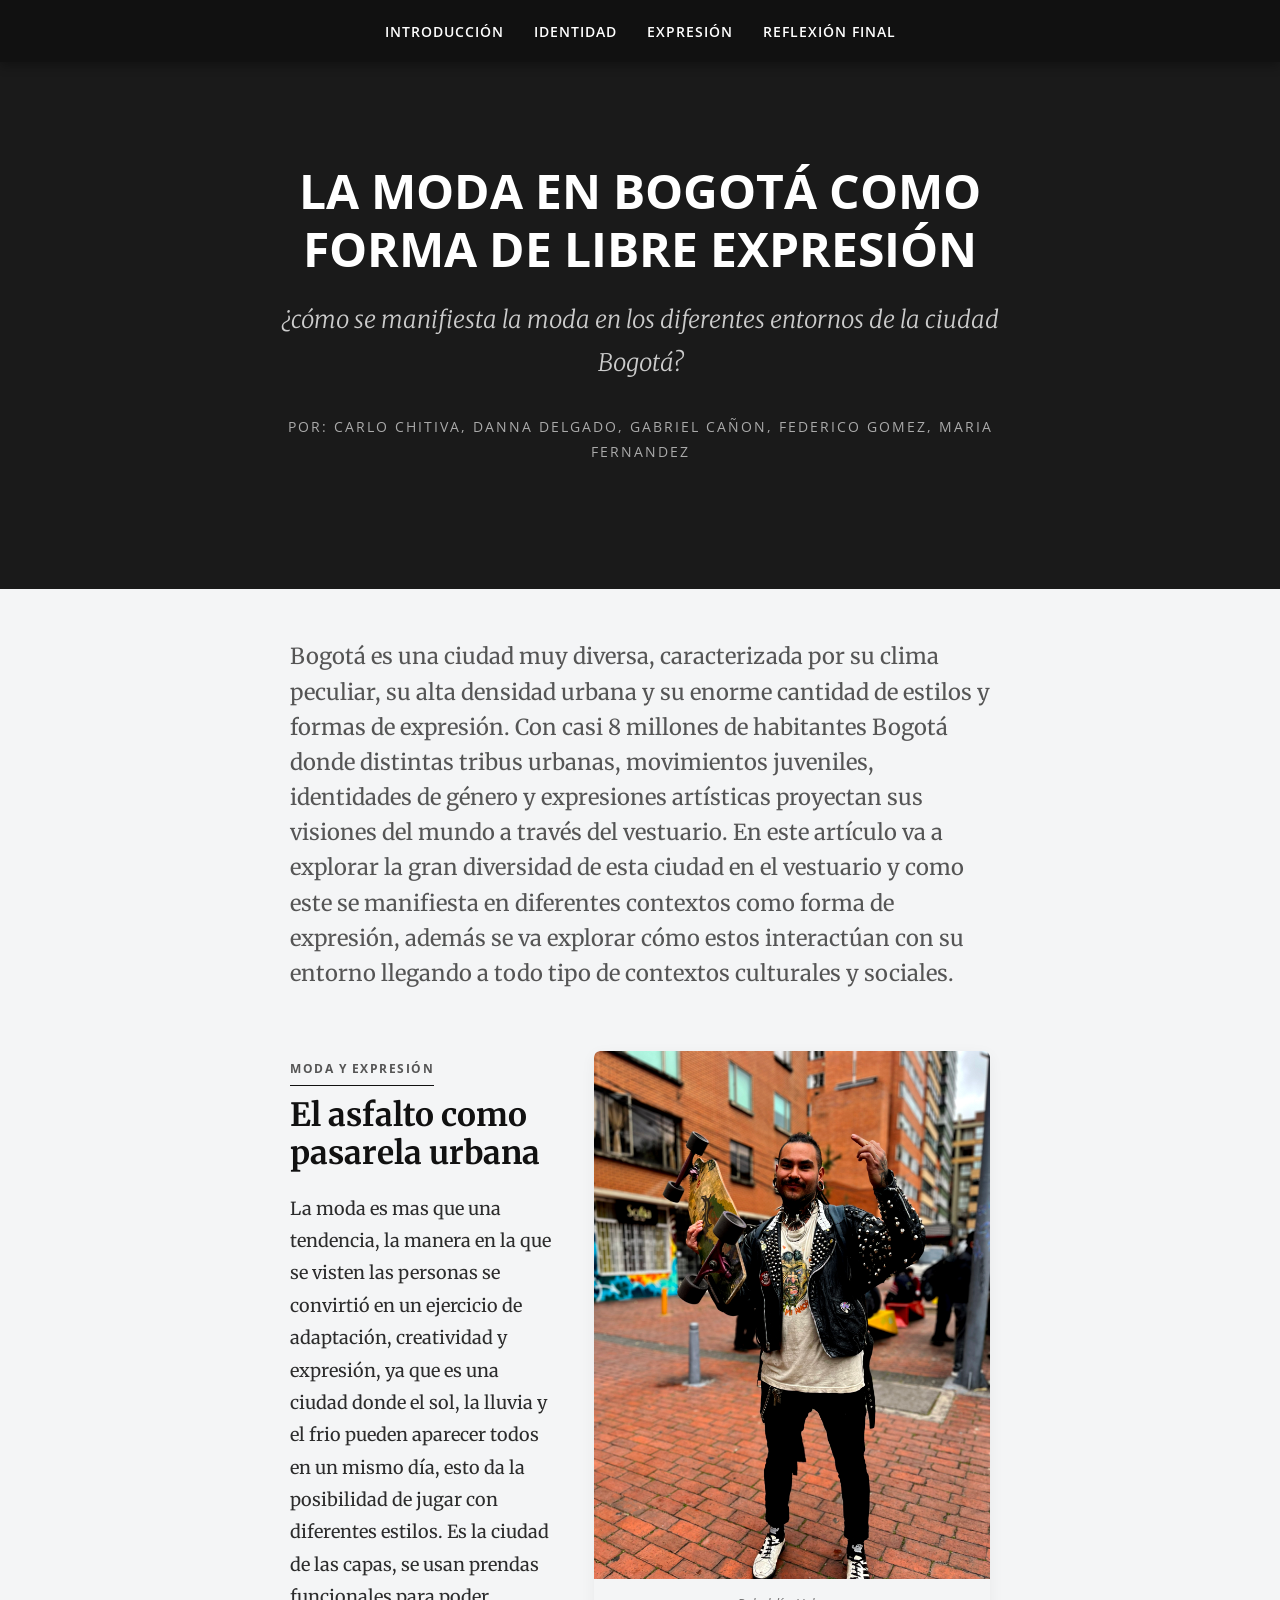
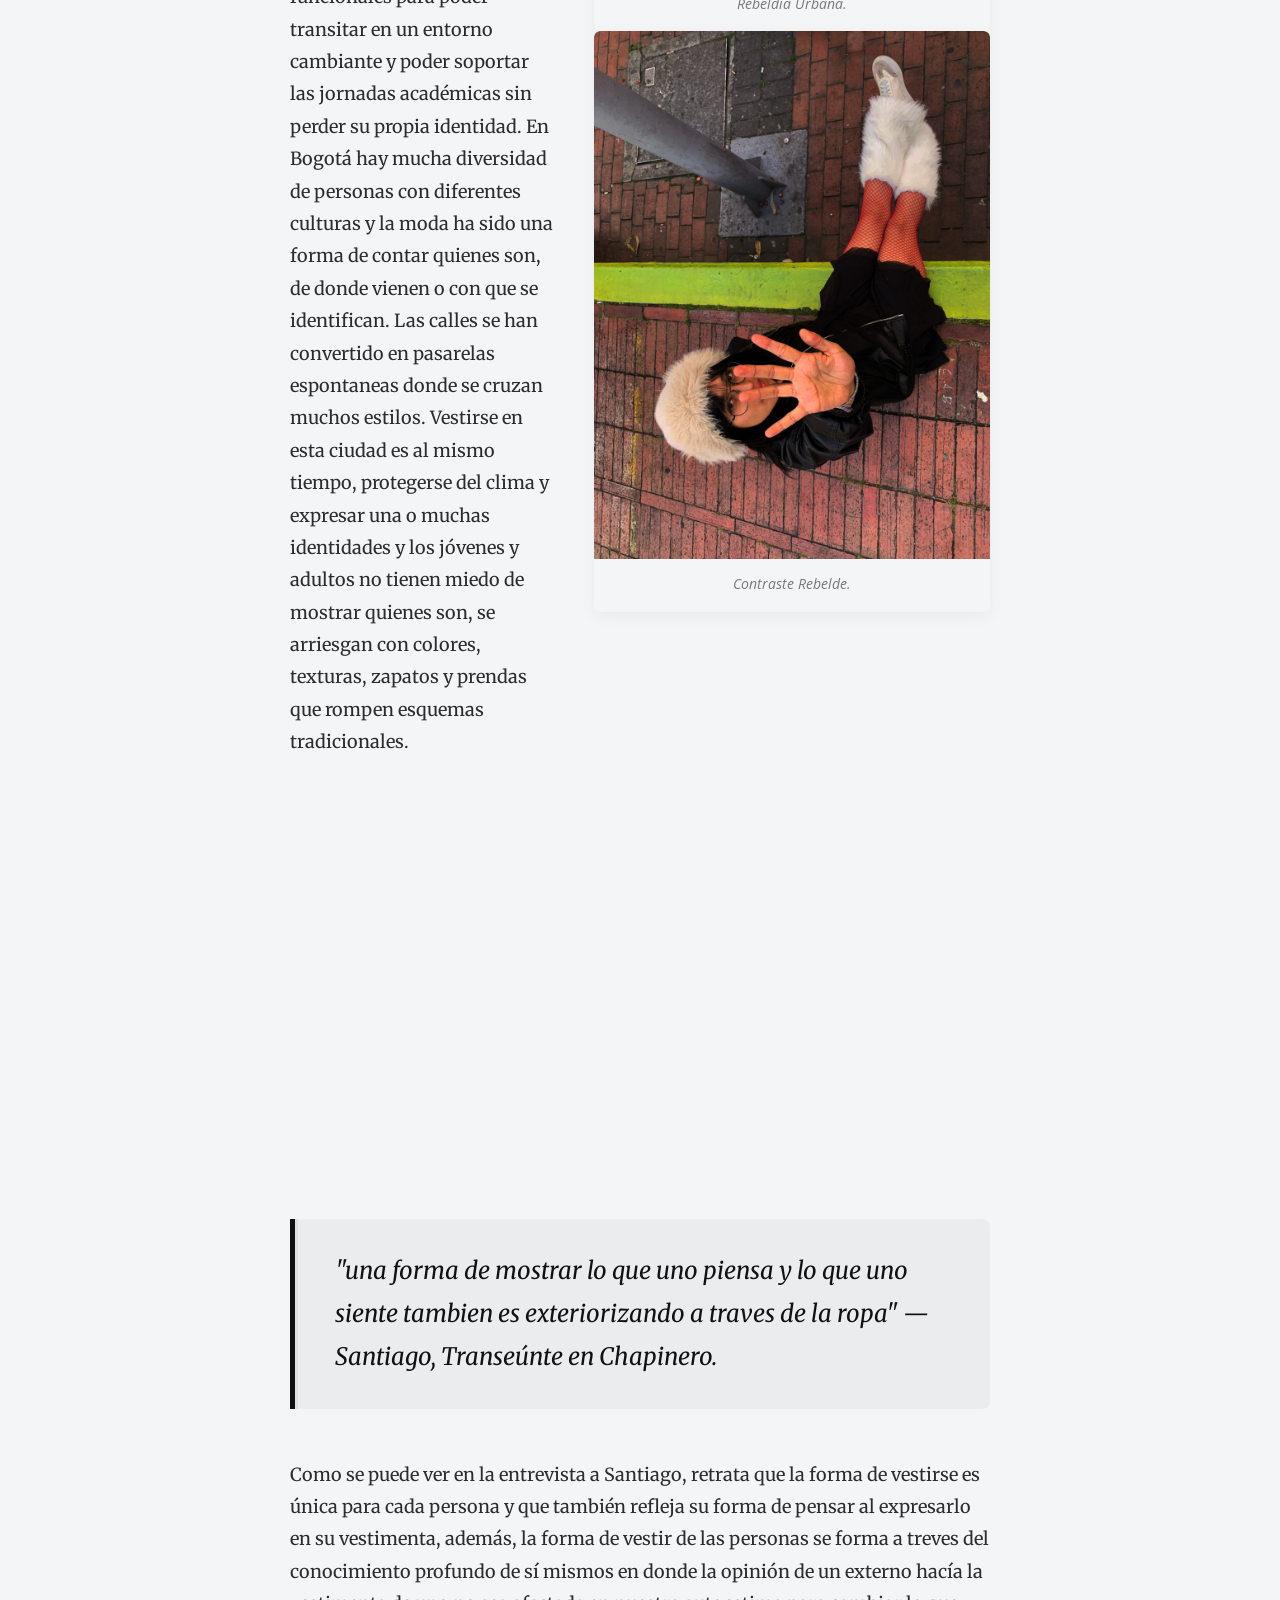
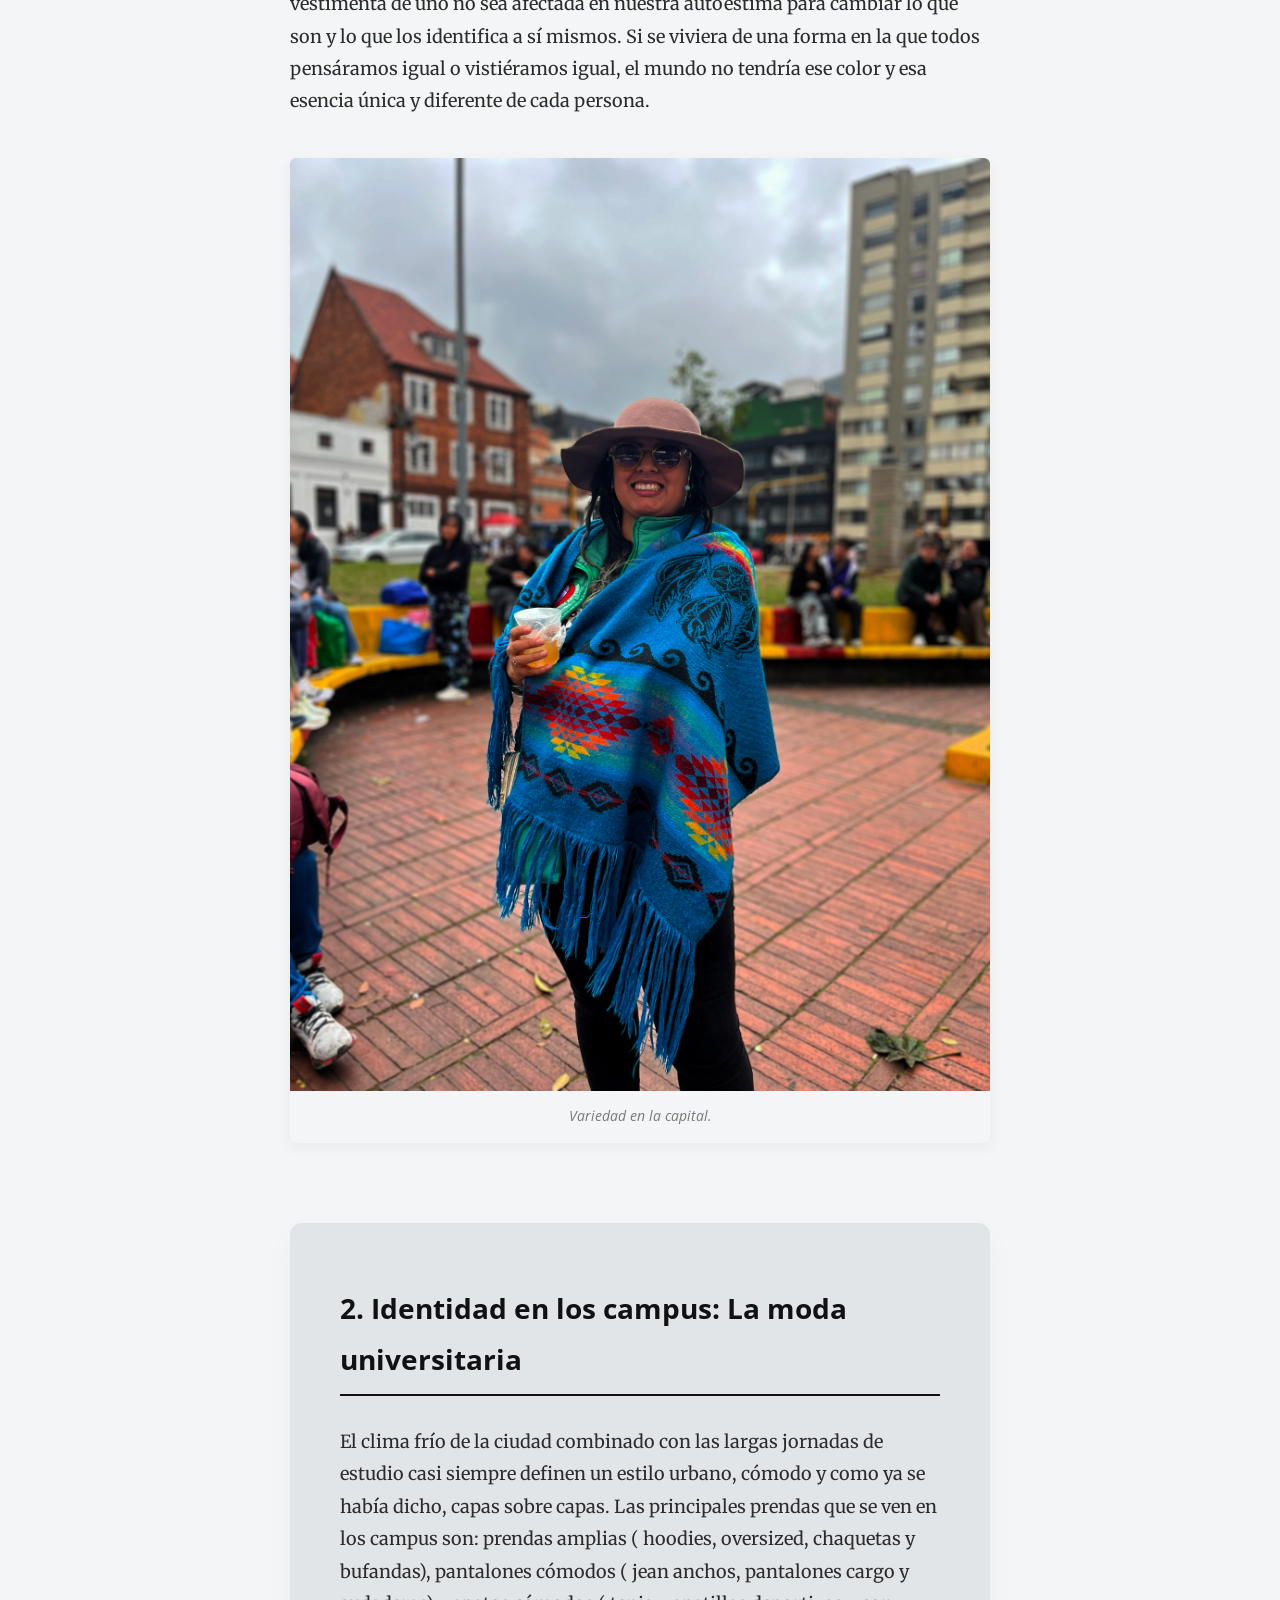
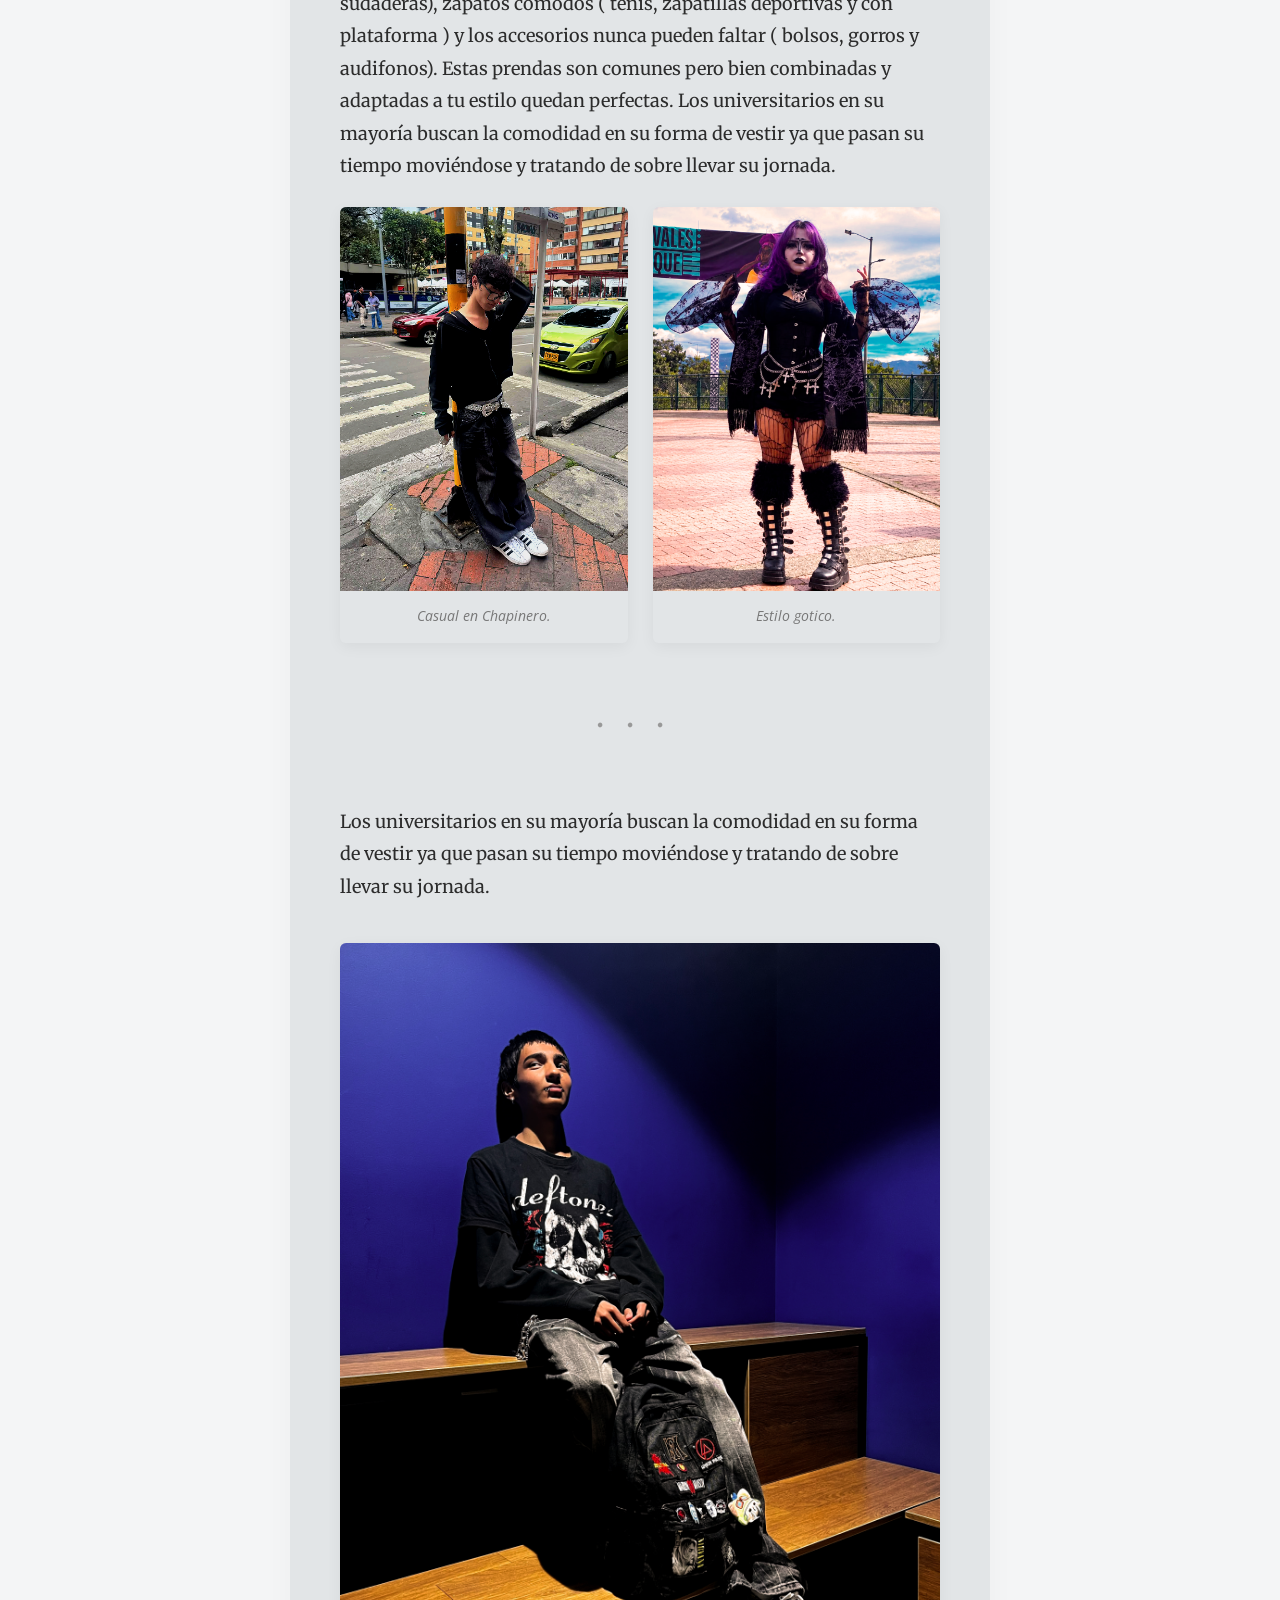
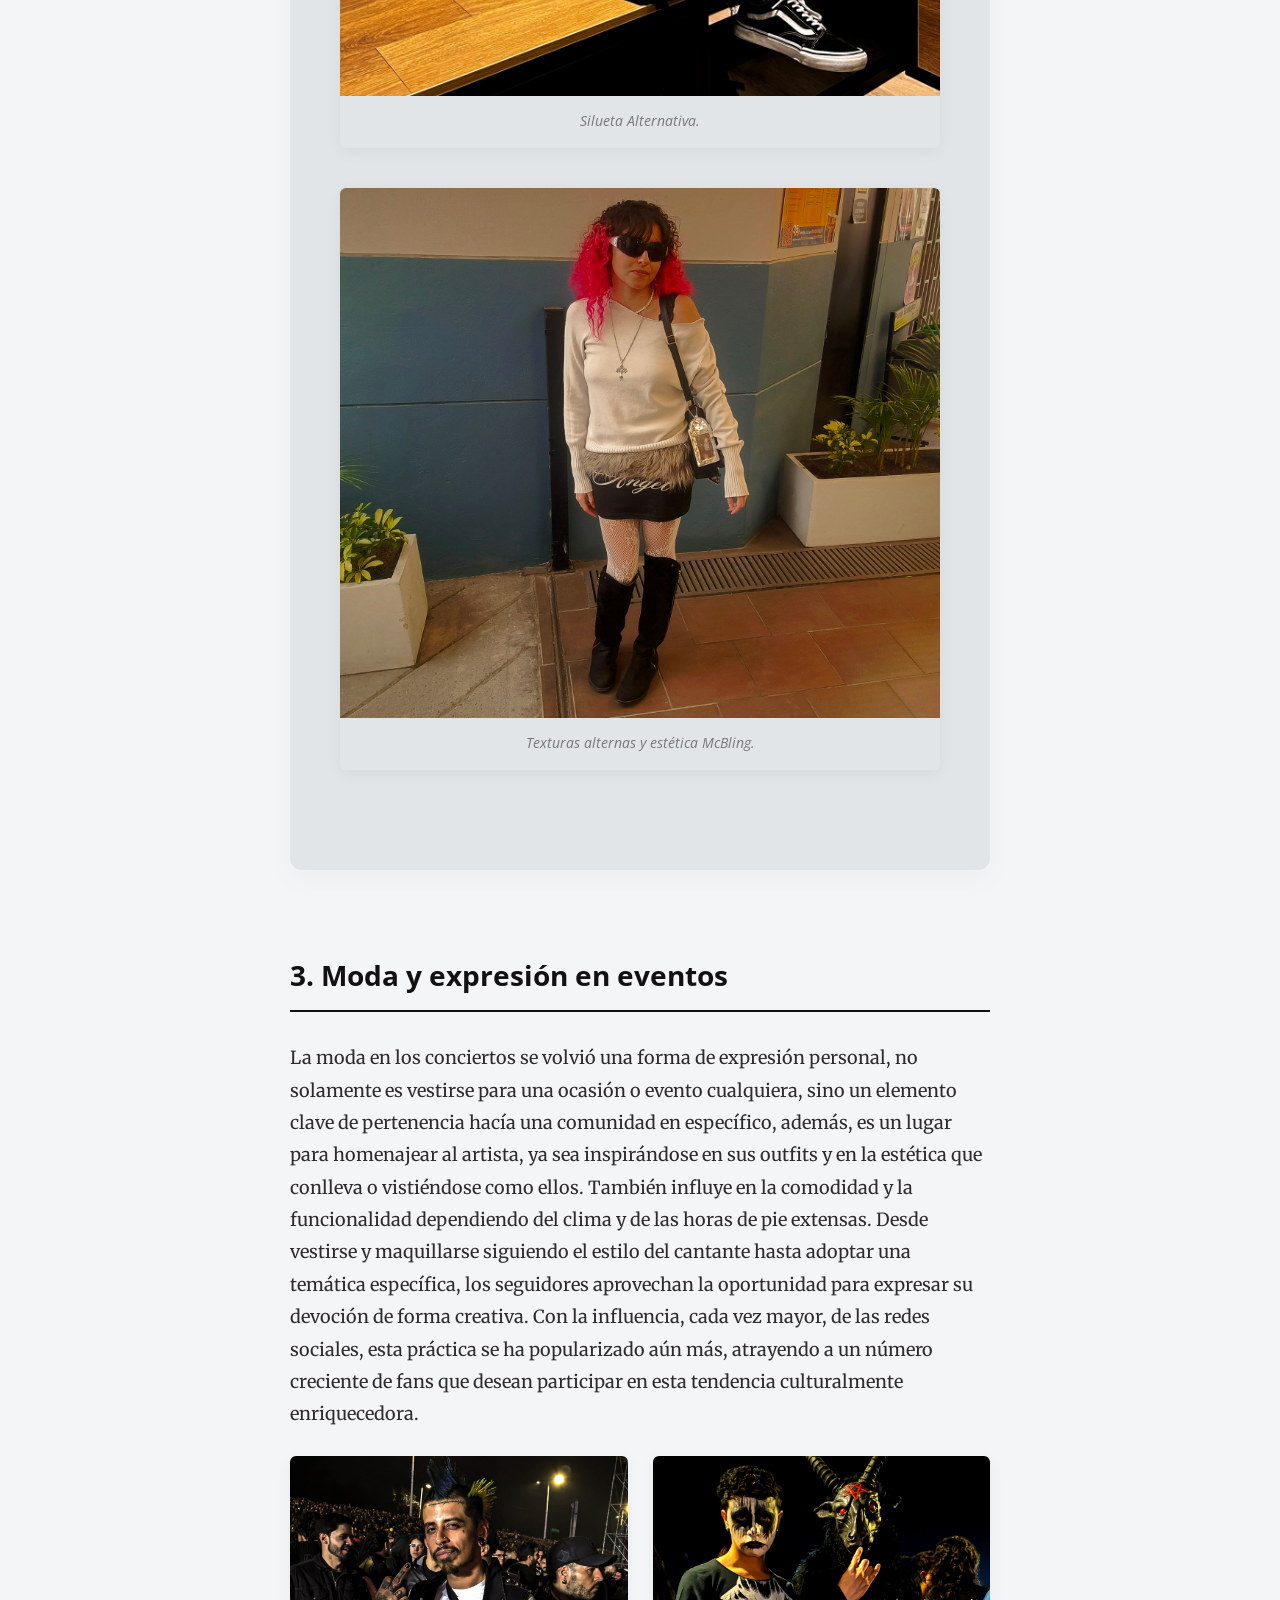
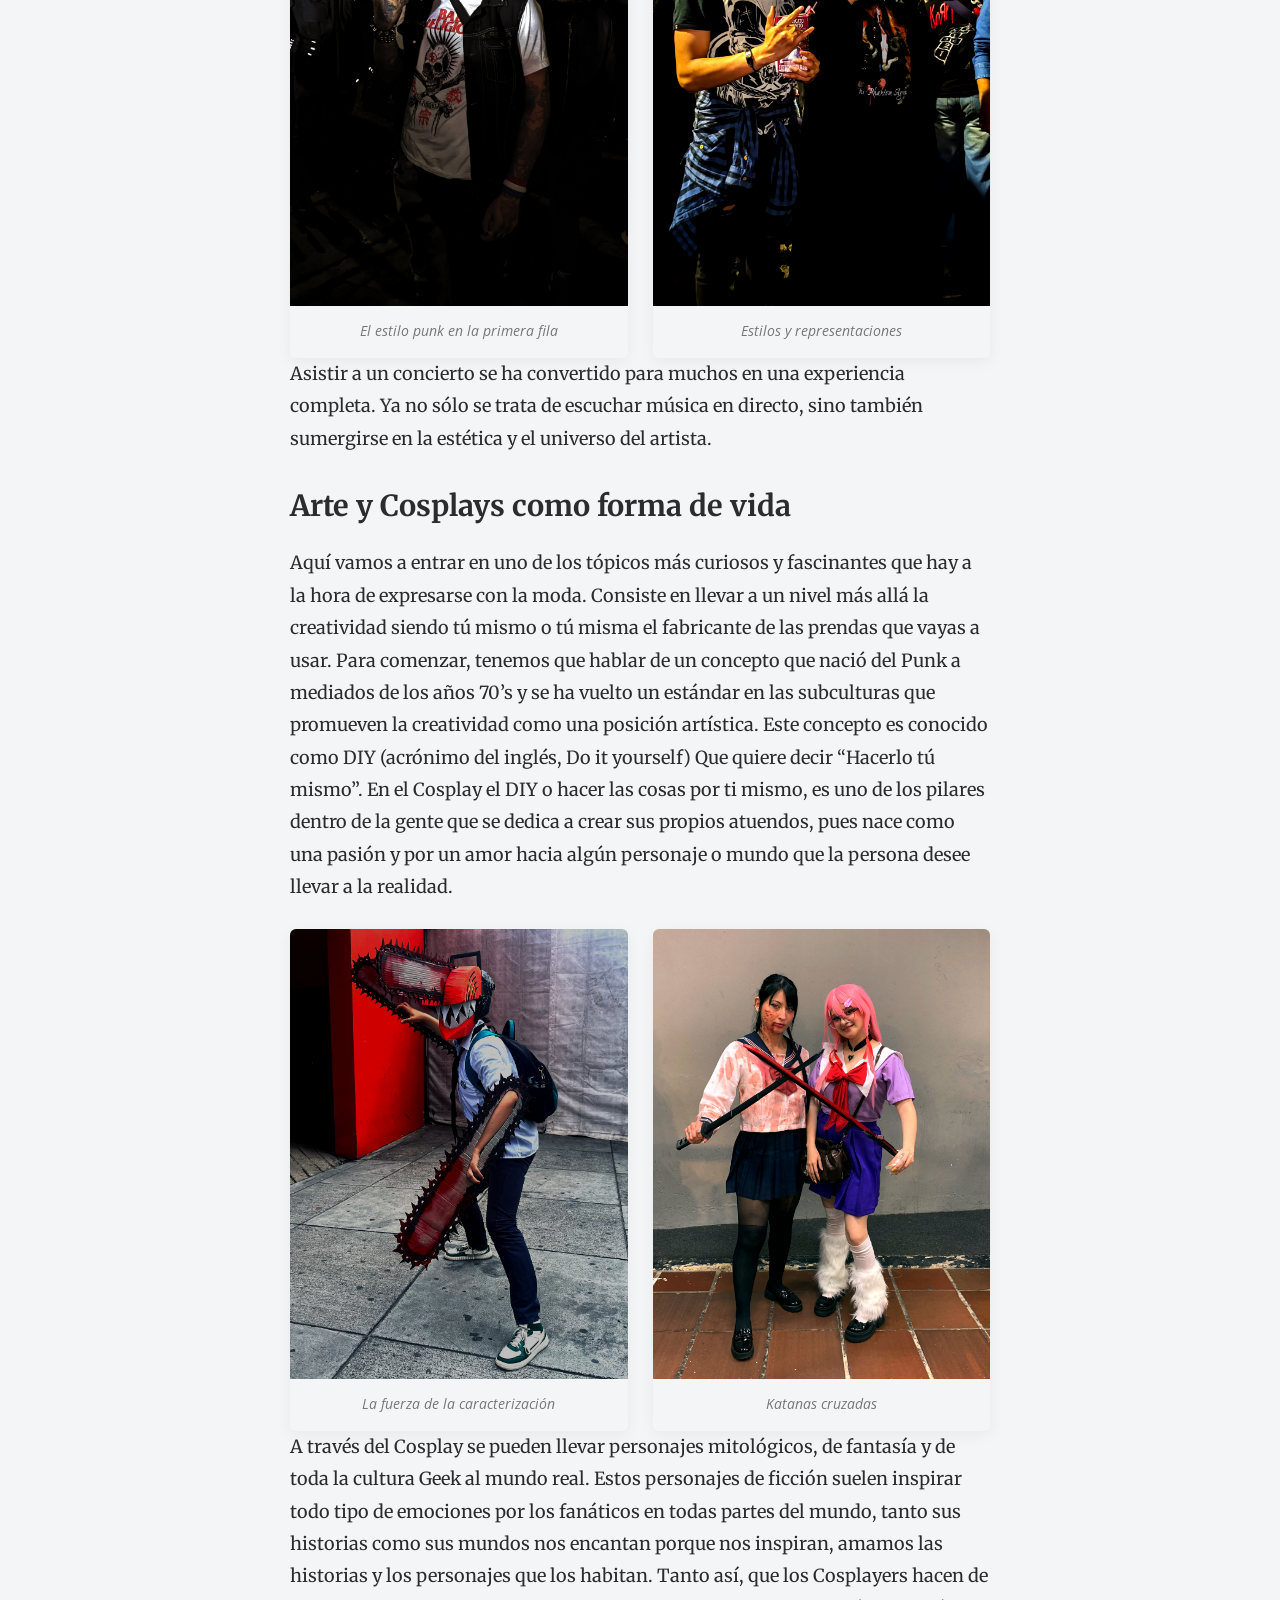
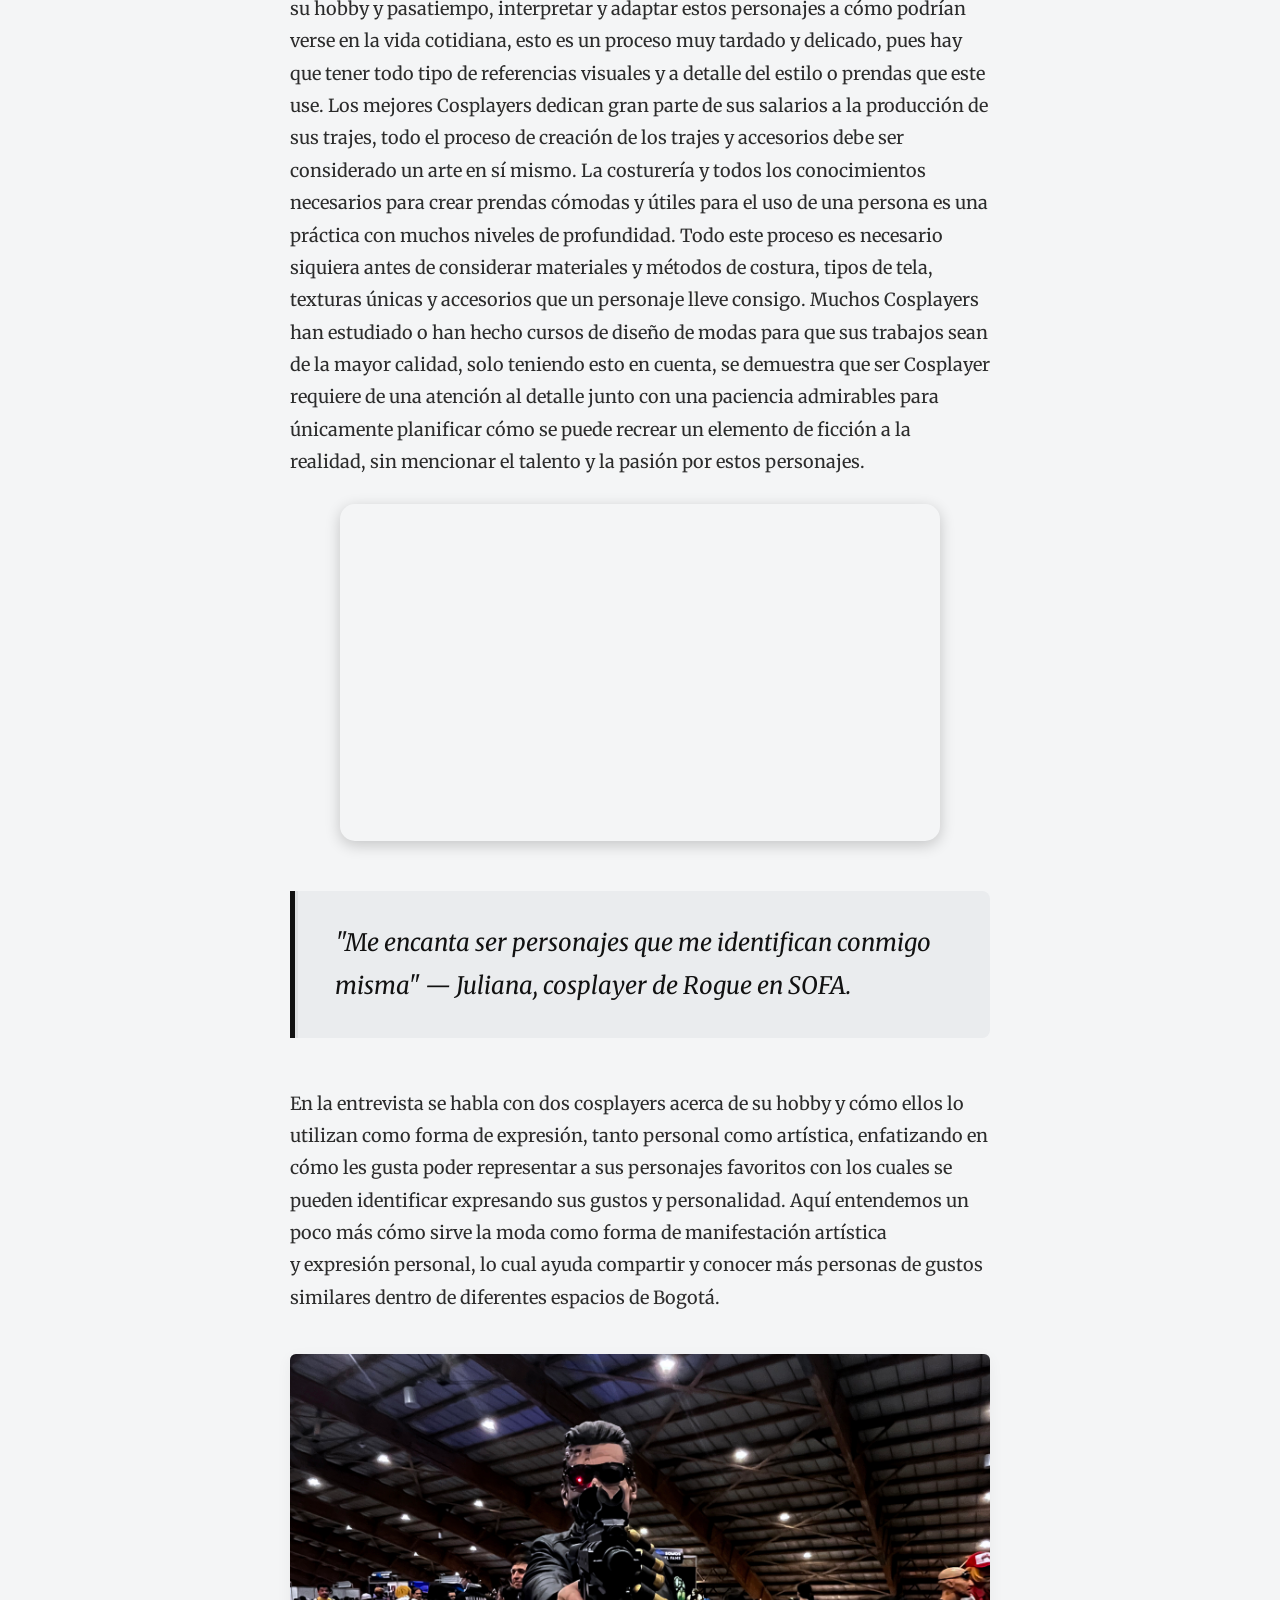
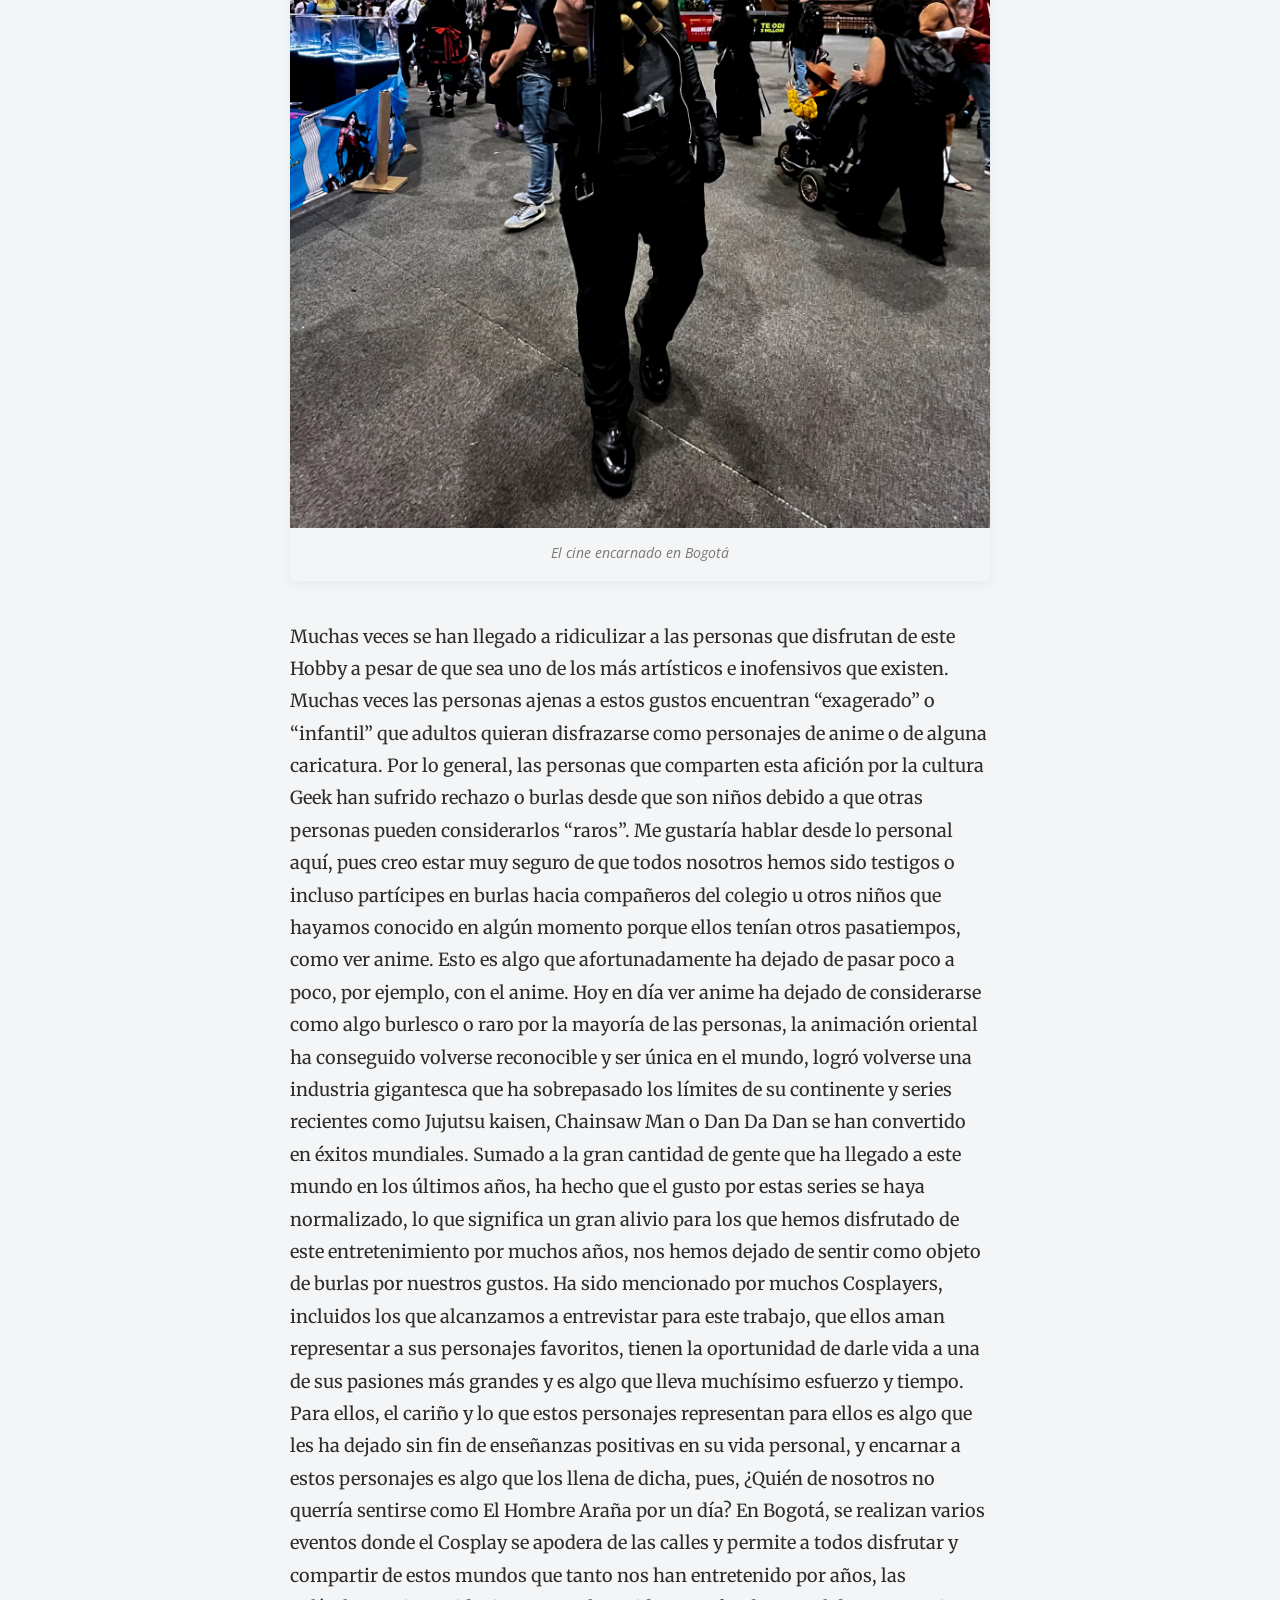
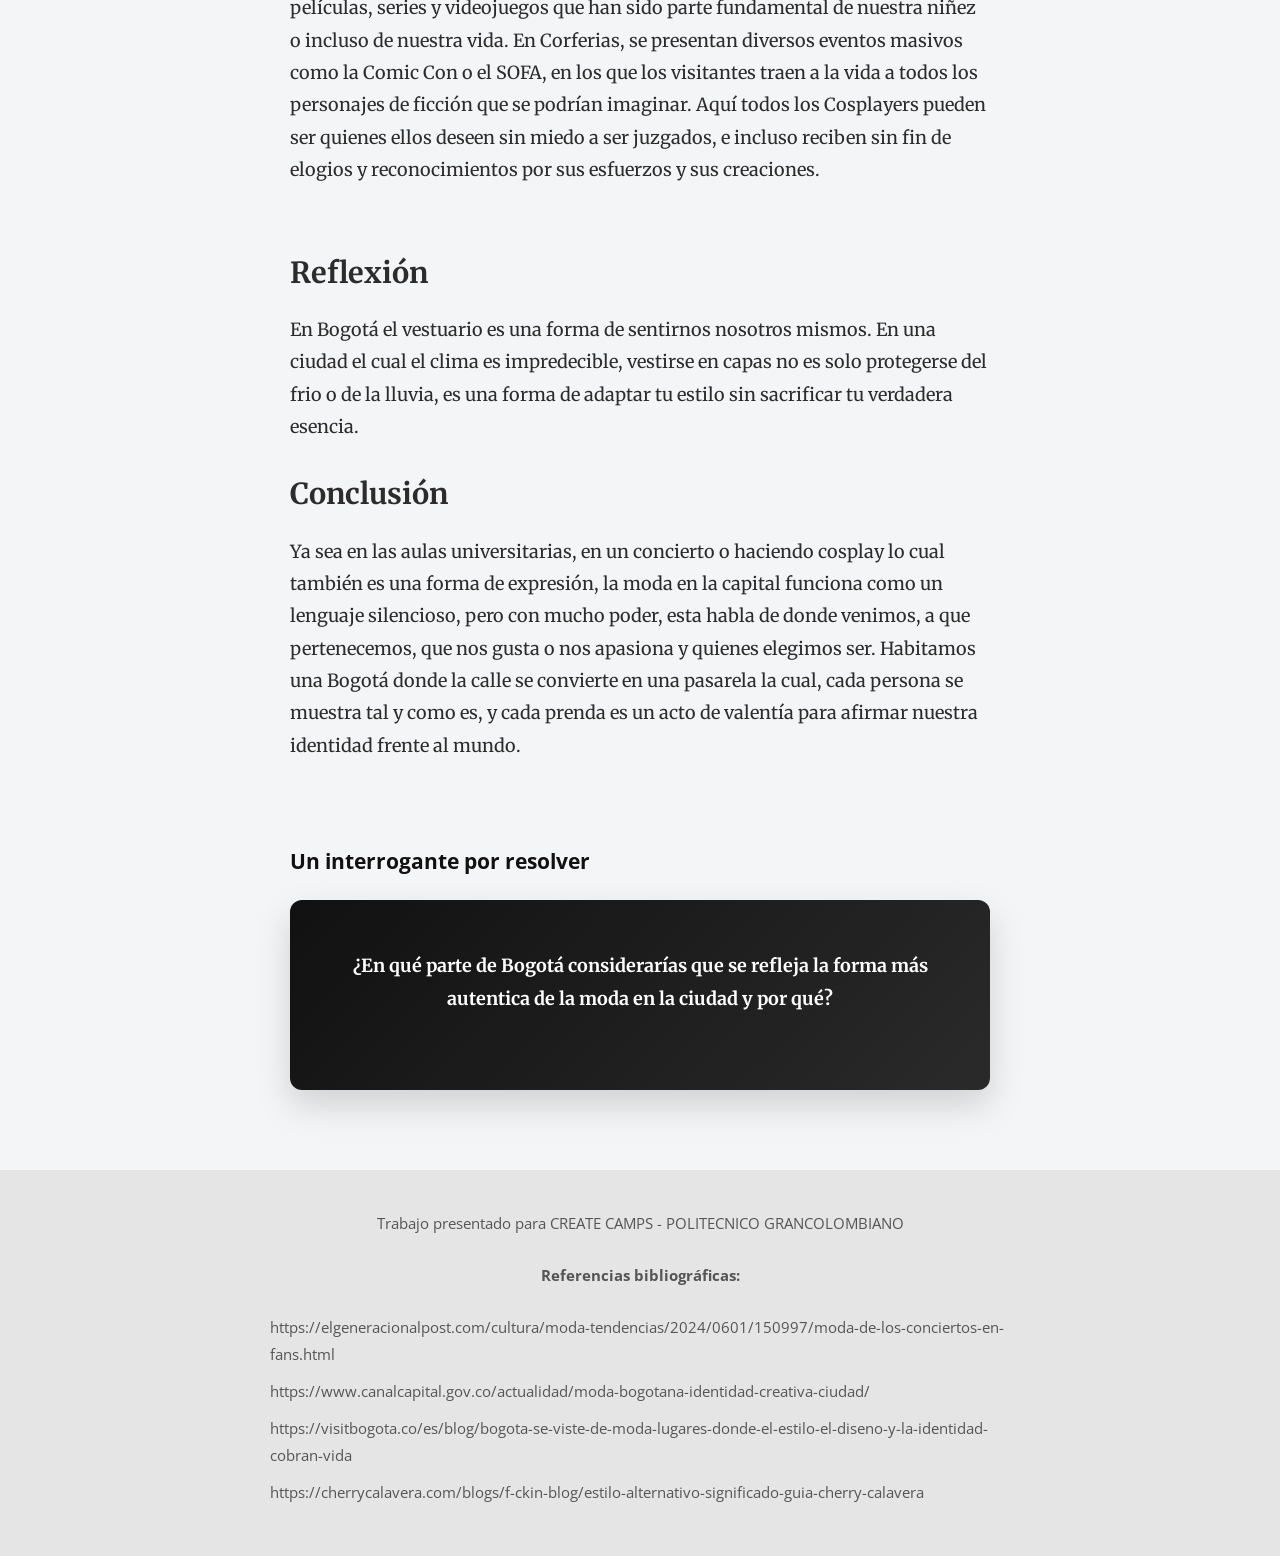
<file: index.html>
<!DOCTYPE html>
<html lang="es">
<head>
    <meta charset="UTF-8">
    <meta name="viewport" content="width=device-width, initial-scale=1.0">
    <title>La Moda en Bogotá como Libre Expresión</title>
    <link rel="stylesheet" href="style.css">
    <link href="https://fonts.googleapis.com/css2?family=Merriweather:ital,wght@0,300;0,700;1,300&family=Open+Sans:wght@400;600&display=swap" rel="stylesheet">
</head>
<body>
    <!-- MENÚ DE NAVEGACIÓN -->
    <nav class="navbar">

        <input type="checkbox" id="check-menu">
        
        <label for="check-menu" class="menu-icono-label">
            <img src="menu.png" alt="Abrir Menú" class="menu-icono">
        </label>

        <ul class="nav-links">
            <li><a href="#introduccion">Introducción</a></li>
            <li><a href="#identidad">Identidad</a></li>
            <li><a href="#expresion">Expresión</a></li>
            <li><a href="#pregunta-final">Reflexión Final</a></li>
        </ul>
    </nav>

    <header class="hero-header">
        <div class="hero-content">
            <h1>LA MODA EN BOGOTÁ COMO FORMA DE LIBRE EXPRESIÓN</h1>
            <h2 class="pregunta-guia">¿cómo se manifiesta la moda en los diferentes entornos de la ciudad Bogotá?</h2>
            <p class="autor">Por: Carlo Chitiva, Danna Delgado, Gabriel Cañon, Federico Gomez, Maria Fernandez</p>
        </div>
    </header>

    <main class="contenedor-articulo">

        <!-- INTRODUCCIÓN -->
        <article class="seccion-texto">
            <p class="intro">
            Bogotá es una ciudad muy diversa, caracterizada por su clima peculiar, su alta densidad urbana y su enorme cantidad de estilos y formas de expresión. 
            Con casi 8 millones de habitantes Bogotá donde distintas tribus urbanas, movimientos juveniles, identidades de género y expresiones artísticas proyectan sus visiones del mundo a través del vestuario. 
            En este artículo va a explorar la gran diversidad de esta ciudad en el vestuario y como este se manifiesta en diferentes contextos como forma de expresión, 
            además se va explorar cómo estos interactúan con su entorno llegando a todo tipo de contextos culturales y sociales.
            </p>
        </article>

        <!-- CAPÍTULO 1: LA CALLE -->
        <section id="introduccion" class="capitulo">
    <div class="layout-periodico">
        
        <div class="columna-texto">
            <span class="etiqueta-analisis">MODA Y EXPRESIÓN</span>
            <h4>El asfalto como pasarela urbana</h4>
            <p>
                La moda es mas que una tendencia, la manera en la que se visten las personas se convirtió en un ejercicio de adaptación, creatividad y expresión, 
                ya que es una ciudad donde el sol, la lluvia y el frio pueden aparecer todos en un mismo día, esto da la posibilidad de jugar con diferentes estilos. 
                Es la ciudad de las capas, se usan prendas funcionales para poder transitar en un entorno cambiante y poder soportar las jornadas académicas sin perder su propia identidad. 
                En Bogotá hay mucha diversidad de personas con diferentes culturas y la moda ha sido una forma de contar quienes son, de donde vienen o con que se identifican. 
                Las calles se han convertido en pasarelas espontaneas donde se cruzan muchos estilos. Vestirse en esta ciudad es al mismo tiempo,
                protegerse del clima y expresar una o muchas identidades y los jóvenes y adultos no tienen miedo de mostrar quienes son, 
                se arriesgan con colores, texturas, zapatos y prendas que rompen esquemas tradicionales.
            </p>
        </div>

        <figure class="foto-destacada">
            <figure>
                <img src="Imagen 2.jpg" class="foto-click" alt="Persona en la calle">
                <figcaption>Rebeldía Urbana.</figcaption>
            </figure>
        <figure class="foto-destacada">
            <figure>
                    <img src="Imagen 3.jpg" class="foto-click" alt="Descripción">
                    <figcaption>Contraste Rebelde.</figcaption>
                </figure>
            </div>

    </div>

            <!-- Entrevista 1 intercalada -->
            <iframe width="560" height="315" src="https://www.youtube.com/embed/4yreBq3BjBE?si=ay93NOeelbkJEGax" title="YouTube video player" frameborder="0" allow="accelerometer; autoplay; clipboard-write; encrypted-media; gyroscope; picture-in-picture; web-share" referrerpolicy="strict-origin-when-cross-origin" allowfullscreen></iframe>
            <blockquote>
                "una forma de mostrar lo que uno piensa y lo que uno siente tambien es exteriorizando a traves de la ropa"
                <cite>— Santiago, Transeúnte en Chapinero.</cite>
            </blockquote>
            
            <p>
                Como se puede ver en la entrevista a Santiago, retrata que la forma de vestirse es única para cada persona y que también refleja su forma de pensar al expresarlo en su vestimenta, 
                además, la forma de vestir de las personas se forma a treves del conocimiento profundo de sí mismos en donde la opinión de un externo hacía la vestimenta de uno no sea afectada en nuestra autoestima para cambiar lo que son y lo que los identifica a sí mismos. 
                Si se viviera de una forma en la que todos pensáramos igual o vistiéramos igual, el mundo no tendría ese color y esa esencia única y diferente de cada persona. 
            </p>
            <figure class="foto-destacada">
                <img src="Imagen 1.jpg" class="foto-click" alt="Estilo alterno punk">
                <figcaption>Variedad en la capital.</figcaption>
            </figure>
        </section>

        <!-- CAPÍTULO 2: LA UNIVERSIDAD -->
        <section id="identidad" class="capitulo fondo-gris-destacado">
            <h3>2. Identidad en los campus: La moda universitaria</h3>
            
            <p>
                El clima frío de la ciudad combinado con las largas jornadas de estudio casi siempre definen un estilo urbano, cómodo y como ya se había dicho, capas sobre capas. 
                Las principales prendas que se ven en los campus son: prendas amplias ( hoodies, oversized, chaquetas y bufandas), 
                pantalones cómodos ( jean anchos, pantalones cargo y sudaderas), zapatos cómodos ( tenis, zapatillas deportivas y con plataforma ) y los accesorios nunca pueden faltar ( bolsos, gorros y audifonos).
                Estas prendas son comunes pero bien combinadas y adaptadas a tu estilo quedan perfectas.
                Los universitarios en su mayoría buscan la comodidad en su forma de vestir ya que pasan su tiempo moviéndose y tratando de sobre llevar su jornada.
            </p>

            <div class="fotos-dobles">
                <figure>
                    <img src="Imagen 5.jpg" class="foto-click" alt="Descripción">
                    <figcaption>Casual en Chapinero.</figcaption>
                </figure>
                <figure>
                    <img src="Imagen6.png" class="foto-click" alt="Descripción">
                    <figcaption>Estilo gotico.</figcaption>
                </figure>
            </div>
            <div class="separador-editorial"></div>
            <p>Los universitarios en su mayoría buscan la comodidad en su forma de vestir ya que pasan su tiempo moviéndose y tratando de sobre llevar su jornada. </p>
            <figure class="foto-destacada">
                <img src="Imagen 15.jpg" class="foto-click" alt="Descripción">
                <figcaption>Silueta Alternativa.</figcaption>
            </figure>
            <figure class="foto-destacada">
                <img src="Imagen 8.jpg" class="foto-click" alt="Descripción">
                <figcaption>Texturas alternas y estética McBling.</figcaption>
            </figure>
        </section>

        <!-- CAPÍTULO 3: MODA EN EVENTOS  -->
    <section class="capitulo" id="expresion">
        <h3>3. Moda y expresión en eventos</h3>
        <p> 
            La moda en los conciertos se volvió una forma de expresión personal, 
            no solamente es vestirse para una ocasión o evento cualquiera, sino un elemento clave de pertenencia hacía una comunidad en específico, 
            además, es un lugar para homenajear al artista, ya sea inspirándose en sus outfits y en la estética que conlleva o vistiéndose como ellos.  
            También influye en la comodidad y la funcionalidad dependiendo del clima y de las horas de pie extensas.
            Desde vestirse y maquillarse siguiendo el estilo del cantante hasta adoptar una temática específica, 
            los seguidores aprovechan la oportunidad para expresar su devoción de forma creativa. Con la influencia, 
            cada vez mayor, de las redes sociales, esta práctica se ha popularizado aún más, 
            atrayendo a un número creciente de fans que desean participar en esta tendencia culturalmente enriquecedora.
        </p>

        <!-- Fotos del tema principal de eventos -->
        <div class="fotos-dobles">
            <figure>
                <img src="Imagen 9.jpg" class="foto-click" alt="Concierto">
                <figcaption>El estilo punk en la primera fila</figcaption>
            </figure>
            <figure>
                <img src="Imagen 14.jpg" class="foto-click" alt="Concierto">
                <figcaption>Estilos y representaciones</figcaption>
            </figure>
        </div>
        <p>
        Asistir a un concierto se ha convertido para muchos en una experiencia completa. 
        Ya no sólo se trata de escuchar música en directo,
        sino también sumergirse en la estética y el universo del artista. 
        </p>

        <!-- INICIO DEL SUBTEMA -->
        <div class="subtema">
            <p class="subtitulo">Arte y Cosplays como forma de vida</p>
        </div>
        <p>Aquí vamos a entrar en uno de los tópicos más curiosos y fascinantes que hay a la hora de expresarse con la moda. 
            Consiste en llevar a un nivel más allá la creatividad siendo tú mismo o tú misma el fabricante de las prendas que vayas a usar. 
            Para comenzar, tenemos que hablar de un concepto que nació del Punk a mediados de los años 70’s y se ha vuelto un estándar en las subculturas que promueven la creatividad como una posición artística. 
            Este concepto es conocido como DIY (acrónimo del inglés, Do it yourself) Que quiere decir “Hacerlo tú mismo”. En el Cosplay el DIY o hacer las cosas por ti mismo,
            es uno de los pilares dentro de la gente que se dedica a crear sus propios atuendos, pues nace como una pasión y por un amor hacia algún personaje o mundo que la persona desee llevar a la realidad. </p>
            <div class="fotos-dobles">
            <figure>
               <img src="Imagen 12.jpg" class="foto-click" alt="anime">
                <figcaption>La fuerza de la caracterización</figcaption>
            </figure>
            <figure>
                <img src="Imagen 13.jpg" class="foto-click" alt="animes">
                <figcaption>Katanas cruzadas</figcaption>
            </figure>
        </div>
               
            <!-- Entrevista específica  -->
        <p>A través del Cosplay se pueden llevar personajes mitológicos, de fantasía y de toda la cultura Geek al mundo real. Estos personajes de ficción suelen inspirar todo tipo de emociones por los fanáticos en todas partes del mundo, tanto sus historias como sus mundos nos encantan porque nos inspiran, amamos las historias y los personajes que los habitan. Tanto así, que los Cosplayers hacen de su hobby y pasatiempo, 
            interpretar y adaptar estos personajes a cómo podrían verse en la vida cotidiana, esto es un proceso muy tardado y delicado, pues hay que tener todo tipo de referencias visuales y a detalle del estilo o prendas que este use. Los mejores Cosplayers dedican gran parte de sus salarios a la producción de sus trajes, todo el proceso de creación de los trajes y accesorios debe ser considerado un arte en sí mismo.
            La costurería y todos los conocimientos necesarios para crear prendas cómodas y útiles para el uso de una persona es una práctica con muchos niveles de profundidad.   Todo este proceso es necesario siquiera antes de considerar materiales y métodos de costura, tipos de tela, texturas únicas y accesorios que un personaje lleve consigo.
            Muchos Cosplayers han estudiado o han hecho cursos de diseño de modas para que sus trabajos sean de la mayor calidad, solo teniendo esto en cuenta, se demuestra que ser Cosplayer requiere de una atención al detalle junto con una paciencia admirables para únicamente planificar cómo se puede recrear un elemento de ficción a la realidad, sin mencionar el talento y la pasión por estos personajes. </p>
         <iframe class="video-youtube" width="560" height="315" src="https://www.youtube.com/embed/kfQe2kFbWfY?si=Hfxi84G78a3siKLC" title="YouTube video player" frameborder="0" allow="accelerometer; autoplay; clipboard-write; encrypted-media; gyroscope; picture-in-picture; web-share" referrerpolicy="strict-origin-when-cross-origin" allowfullscreen></iframe>
            <blockquote>
                "Me encanta ser personajes que me identifican conmigo misma"
                <cite>— Juliana, cosplayer de Rogue en SOFA.</cite>
            </blockquote>
        <p> 
            En la entrevista se habla con dos cosplayers acerca de su hobby y cómo ellos lo utilizan como forma de expresión, tanto personal como artística, 
            enfatizando en cómo les gusta poder representar a sus personajes favoritos con los cuales se pueden identificar expresando sus gustos y personalidad. 
            Aquí entendemos un poco más cómo sirve la moda como forma de manifestación artística y expresión personal, lo cual ayuda compartir y conocer más personas de gustos similares dentro de diferentes espacios de Bogotá.
            </p>

            <figure class="foto-destacada">
                <img src="imagen 11.jpg" class="foto-click" alt="El cine encarnado en Bogotá">
                <div class="video">
            </div>
                
                <figcaption>El cine encarnado en Bogotá</figcaption>
            </figure>
        <p>Muchas veces se han llegado a ridiculizar a las personas que disfrutan de este Hobby a pesar de que sea uno de los más artísticos e inofensivos que existen. Muchas veces las personas ajenas a estos gustos encuentran “exagerado” o “infantil” que adultos quieran disfrazarse como personajes de anime o de alguna caricatura.
            Por lo general, las personas que comparten esta afición por la cultura Geek han sufrido rechazo o burlas desde que son niños debido a que otras personas pueden considerarlos “raros”. Me gustaría hablar desde lo personal aquí, pues creo estar muy seguro de que todos nosotros hemos sido testigos o incluso partícipes en burlas hacia compañeros del colegio u otros niños que hayamos conocido en algún momento porque ellos tenían otros pasatiempos, como ver anime.  
            Esto es algo que afortunadamente ha dejado de pasar poco a poco, por ejemplo, con el anime. Hoy en día ver anime ha dejado de considerarse como algo burlesco o raro por la mayoría de las personas, la animación oriental ha conseguido volverse reconocible y ser única en el mundo, logró volverse una industria gigantesca que ha sobrepasado los límites de su continente y series recientes como Jujutsu kaisen, Chainsaw Man o Dan Da Dan se han convertido en éxitos mundiales.
            Sumado a la gran cantidad de gente que ha llegado a este mundo en los últimos años, ha hecho que el gusto por estas series se haya normalizado, lo que significa un gran alivio para los que hemos disfrutado de este entretenimiento por muchos años, nos hemos dejado de sentir como objeto de burlas por nuestros gustos.
            Ha sido mencionado por muchos Cosplayers, incluidos los que alcanzamos a entrevistar para este trabajo, que ellos aman representar a sus personajes favoritos, tienen la oportunidad de darle vida a una de sus pasiones más grandes y es algo que lleva muchísimo esfuerzo y tiempo. 
            Para ellos, el cariño y lo que estos personajes representan para ellos es algo que les ha dejado sin fin de enseñanzas positivas en su vida personal, y encarnar a estos personajes es algo que los llena de dicha, pues, ¿Quién de nosotros no querría sentirse como El Hombre Araña por un día?
            En Bogotá, se realizan varios eventos donde el Cosplay se apodera de las calles y permite a todos disfrutar y compartir de estos mundos que tanto nos han entretenido por años, las películas, series y videojuegos que han sido parte fundamental de nuestra niñez o incluso de nuestra vida. 
            En Corferias, se presentan diversos eventos masivos como la Comic Con o el SOFA, en los que los visitantes traen a la vida a todos los personajes de ficción que se podrían imaginar. Aquí todos los Cosplayers pueden ser quienes ellos deseen sin miedo a ser juzgados, 
            e incluso reciben sin fin de elogios y reconocimientos por sus esfuerzos y sus creaciones.
        </p>
        <!-- FIN DEL SUBTEMA -->

    </section>
            <p class="subtitulo">Reflexión</p>
            <p>En Bogotá el vestuario es una forma de sentirnos nosotros mismos. En una ciudad el cual el clima es impredecible, 
                vestirse en capas no es solo protegerse del frio o de la lluvia, es una forma de adaptar tu estilo sin sacrificar tu verdadera esencia. </p>
            <p class="subtitulo">Conclusión</p>
            <p>
                Ya sea en las aulas universitarias, en un concierto o haciendo cosplay lo cual también es una forma de expresión, la moda en la capital funciona como un lenguaje silencioso, pero con mucho poder, esta habla de donde venimos, a que pertenecemos, 
                que nos gusta o nos apasiona y quienes elegimos ser. Habitamos una Bogotá donde la calle se convierte en una pasarela la cual, cada persona se muestra tal y como es, 
                y cada prenda es un acto de valentía para afirmar nuestra identidad frente al mundo.   
            </p>
        </section>

        <!-- PREGUNTA FINAL ACADÉMICA -->
        <section id="pregunta-final" class="seccion-pregunta">
            <h3>Un interrogante por resolver</h3>
            <div class="caja-pregunta">
                <p>
                    <strong>¿En qué parte de Bogotá considerarías que se refleja la forma más autentica de la moda en la ciudad y por qué?</strong>
                </p>
            </div>
        </section>

    </main>

    <footer class="footer-academico">
        <p>Trabajo presentado para CREATE CAMPS - POLITECNICO GRANCOLOMBIANO</p>
        <p><strong>Referencias bibliográficas:</strong></p>
        <ul class="referencias">
            <li>https://elgeneracionalpost.com/cultura/moda-tendencias/2024/0601/150997/moda-de-los-conciertos-en-fans.html </li>
            <li>https://www.canalcapital.gov.co/actualidad/moda-bogotana-identidad-creativa-ciudad/ </li>
            <li>https://visitbogota.co/es/blog/bogota-se-viste-de-moda-lugares-donde-el-estilo-el-diseno-y-la-identidad-cobran-vida </li>
            <li>https://cherrycalavera.com/blogs/f-ckin-blog/estilo-alternativo-significado-guia-cherry-calavera </li>
        </ul>
    </footer>

    <!-- VER FOTOS EN GRANDE -->
    <div id="lightbox" class="lightbox">
        <span class="cerrar">&times;</span>
        <img class="lightbox-img" id="img-grande" alt="Imagen ampliada">
    </div>

<script>
    alert("Puedes hacer clic en las fotos para verlas en tamaño completo.");
    const imagenes = document.querySelectorAll('.foto-click');
    const lightbox = document.getElementById('lightbox');
    const imgGrande = document.getElementById('img-grande');
    const cerrar = document.querySelector('.cerrar');

    imagenes.forEach(img => {
        img.addEventListener('click', () => {
            lightbox.style.display = 'flex';
            imgGrande.src = img.src;
        });
    });

    cerrar.addEventListener('click', () => {
        lightbox.style.display = 'none';
    });

    lightbox.addEventListener('click', (e) => {
        if (e.target !== imgGrande) {
            lightbox.style.display = 'none';
        }
    });
</script>
</body>
</html>
</file>
<file: style.css>
/* 
   RESET BÁSICO Y FUENTES
    */
* {
    margin: 0;
    padding: 0;
    box-sizing: border-box;
}

/* =========================================
   MENÚ DE NAVEGACIÓN (STICKY Y RESPONSIVO)
   ========================================= */
html {
    scroll-behavior: smooth;
    scroll-padding-top: 100px; 
}

.navbar {
    background-color: #111111; 
    position: sticky; 
    top: 0; 
    z-index: 1000; 
    box-shadow: 0 4px 10px rgba(0,0,0,0.3);
    display: flex;
    justify-content: center;
    align-items: center;
    min-height: 50px;
}


#check-menu {
    display: none;
}


.menu-icono-label {
    display: none; 
    cursor: pointer;
    position: absolute;
    right: 20px;
    top: 15px;
}

.menu-icono {
    width: 30px;
    height: auto;
    filter: invert(1); 
}

.nav-links {
    list-style: none;
    display: flex;
    padding: 15px 20px;
    margin: 0;
}

.nav-links li {
    margin: 0 15px;
}

.nav-links a {
    color: #ffffff;
    text-decoration: none;
    font-family: 'Open Sans', sans-serif;
    font-size: 14px;
    text-transform: uppercase;
    letter-spacing: 1px;
    font-weight: 600;
    transition: color 0.3s ease;
}

.nav-links a:hover {
    color: #aaaaaa; 
}


@media (max-width: 768px) {
    .navbar {
        justify-content: flex-start; 
    }

    .menu-icono-label {
        display: block; 
    }
    
    .nav-links {
        display: none; 
        flex-direction: column;
        background-color: #111111;
        width: 100%;
        position: absolute;
        top: 100%; 
        left: 0;
        padding: 0;
    }

    
    #check-menu:checked ~ .nav-links {
        display: flex;
    }
    
    .nav-links li {
        margin: 0;
        text-align: center;
        border-bottom: 1px solid #333; 
    }

    .nav-links li a {
        display: block;
        padding: 20px;
    }
}

body {
    background-color: #F4F5F6; 
    color: #2c2c2c; 
    font-family: 'Merriweather', serif;
    line-height: 1.8;
    font-size: 18px;
}

h1, h2, h3, h4, h5, h6 {
    font-family: 'Open Sans', sans-serif; 
    color: #111111;
    margin-bottom: 20px;
}
.subtitulo {
    font-size: 29px;
    font-weight: bold; 
    margin-bottom: 15px; 
}
 
.hero-header {
    background-color: #1a1a1a;
    color: #ffffff;
    text-align: center;
    padding: 100px 20px;
    margin-bottom: 50px;
}

.hero-content {
    max-width: 800px;
    margin: 0 auto;
}

.hero-header h1 {
    font-size: 48px;
    color: #ffffff;
    margin-bottom: 20px;
    line-height: 1.2;
}

.pregunta-guia {
    font-family: 'Merriweather', serif;
    font-style: italic;
    font-weight: 300;
    font-size: 24px;
    color: #cccccc;
    margin-bottom: 30px;
}

.autor {
    font-family: 'Open Sans', sans-serif;
    text-transform: uppercase;
    letter-spacing: 2px;
    font-size: 14px;
    color: #aaaaaa;
}

/* 
   CUERPO DEL ARTÍCULO 
   */
.contenedor-articulo {
    max-width: 740px; 
    margin: 0 auto;
    padding: 0 20px;
}

.capitulo {
    margin-top: 60px;
    margin-bottom: 60px;
}

.capitulo h3 {
    font-size: 28px;
    border-bottom: 2px solid #111;
    padding-bottom: 10px;
    margin-bottom: 30px;
}

p {
    margin-bottom: 25px;
}

.intro {
    font-size: 22px;
    line-height: 1.6;
    color: #555;
}

/* 
   CITAS Y ENTREVISTAS
    */
.video-entrevista {
  width: 100%;
  max-width: 600px;
  height: 450px; 
  border-radius: 15px;
  display: block;
  margin: 20px auto;
  border: none; 
  box-shadow: 0 4px 15px rgba(0,0,0,0.1); 
}
blockquote {
    font-size: 24px;
    font-style: italic;
    color: #111;
    margin: 50px 0;
    padding: 30px 40px;
    border-left: 5px solid #111;
    background-color: #EAECEE; 
    border-radius: 0 8px 8px 0;
    box-shadow: inset 3px 0 0 rgba(0,0,0,0.05); 
    transition: transform 0.4s ease, box-shadow 0.4s ease;
}


blockquote:hover {
    transform: translateY(-5px);
    box-shadow: 0 12px 25px rgba(0,0,0,0.08);
}

/* 
   DISEÑO DE IMÁGENES Y FOTOS
    */
figure {
    margin: 40px 0;
    overflow: hidden; 
    border-radius: 6px; 
    box-shadow: 0 4px 15px rgba(0,0,0,0.05); 
}

img {
    width: 100%;
    height: auto;
    display: block;
    transition: transform 0.6s cubic-bezier(0.25, 1, 0.5, 1), filter 0.4s ease; 
}

figcaption {
    font-family: 'Open Sans', sans-serif;
    font-size: 14px;
    color: #777;
    text-align: center; 
    margin-top: 12px;
    padding: 0 10px 15px 10px; 
    font-style: italic;
    transition: color 0.3s ease;
}

figure:hover figcaption {
    color: #111;
}

.foto-click {
    cursor: pointer;
}

.foto-click:hover {
    transform: scale(1.05); 
    filter: brightness(0.85); 

}   
.video-youtube {
  width: 100%;
  max-width: 600px;
  aspect-ratio: 16 / 9;
  height: auto; 
  border-radius: 15px; 
  display: block;
  margin: 20px auto;
  border: none;
  box-shadow: 0 4px 15px rgba(0,0,0,0.2); 
}

/* distribucion de fotitos  */

.fotos-dobles {
    display: grid;
    grid-template-columns: 1fr 1fr;
    gap: 25px; 
    align-items: flex-start;
}

.fotos-dobles img {
    aspect-ratio: 3 / 4;
    object-fit: cover;
    width: 100%;
    height: auto; 
    display: block;
}

.fotos-dobles figure {
    margin: 0; 
    width: 100%;
}

.fotos-grid-3 {
    display: grid;
    grid-template-columns: 1fr 1fr 1fr;
    gap: 15px;
}

.fotos-grid-3 figure {
    margin: 20px 0;
}

/* 
   PREGUNTA FINAL
    */
.seccion-pregunta {
    margin: 80px 0;
}

.caja-pregunta {
    background-color: #111;
    color: #fff;
    padding: 40px;
    text-align: center;
    border-radius: 8px;
    box-shadow: 0 10px 30px rgba(0,0,0,0.1);
}

.caja-pregunta {
    background: linear-gradient(135deg, #111111, #2a2a2a); 
    color: #fff;
    padding: 50px 40px;
    text-align: center;
    border-radius: 12px;
    box-shadow: 0 15px 35px rgba(0,0,0,0.15);
    transition: transform 0.5s ease;
}

.caja-pregunta:hover {
    transform: scale(1.02); 
}

/* 
   REFERENCIAS
   */
.footer-academico {
    background-color: #e5e5e5;
    padding: 40px 20px;
    text-align: center;
    font-family: 'Open Sans', sans-serif;
    font-size: 15px;
    color: #555;
    margin-top: 60px;
}

.referencias {
    list-style: none;
    text-align: left;
    max-width: 740px;
    margin: 20px auto 0;
}

.referencias li {
    margin-bottom: 10px;
}

/* 
   LIGHTBOX (FOTOS EN GRANDE)
    */
.lightbox {
    display: none;
    position: fixed;
    top: 0;
    left: 0;
    width: 100%;
    height: 100%;
    background: rgba(0,0,0,0.95);
    justify-content: center;
    align-items: center;
    z-index: 1000;
}

.lightbox-img {
    max-width: 90vw;
    max-height: 90vh;
    width:auto;
    height:auto;
    object-fit: contain;
    border-radius: 4px;
    box-shadow: 0 0 20px rgba(0,0,0,0.5);
    animation: zoom 0.3s ease;
}

.cerrar {
    position: absolute;
    top: 20px;
    right: 40px;
    font-size: 50px;
    color: white;
    cursor: pointer;
    transition: color 0.3s;
}

.cerrar:hover {
    color: #ccc;
}

@keyframes zoom {
    from { transform: scale(0.9); opacity: 0; }
    to { transform: scale(1); opacity: 1; }
}


.layout-periodico {
    display: grid;
    grid-template-columns: 1fr 1.5fr; 
    gap: 40px;
    align-items: flex-start; 
    margin: 60px 0; 
}

.layout-periodico .columna-texto h4 {
    font-size: 32px;
    font-family: 'Merriweather', serif; 
    color: #111;
    margin-bottom: 20px;
    line-height: 1.2;
}

.etiqueta-analisis {
    display: block;
    font-family: 'Open Sans', sans-serif;
    font-size: 12px;
    font-weight: 700;
    text-transform: uppercase;
    letter-spacing: 1.5px;
    color: #555;
    margin-bottom: 10px;
    border-bottom: 1px solid #111;
    padding-bottom: 5px;
    display: inline-block;
}

.layout-periodico figure {
    margin: 0; 
}

/* 
   AJUSTE PARA CELULARES (Layout Periódico)
    */
@media (max-width: 768px) {
    .layout-periodico {
        grid-template-columns: 1fr; 
        gap: 20px;
    }
}


/* 
   FONDOS Y SEPARADORES EDITORIALES
    */


.fondo-gris-destacado {
    background-color: #E2E5E7; 
    padding: 60px 50px;
    border-radius: 12px;
    margin: 80px 0;
    box-shadow: 0 10px 30px rgba(0,0,0,0.03); 
}


@media (max-width: 768px) {
    .fondo-gris-destacado {
        padding: 40px 20px;
    }
}


.separador-editorial {
    text-align: center;
    margin: 60px 0;
    color: #999999;
    font-size: 24px;
    letter-spacing: 20px;
}

.separador-editorial::before {
    content: "•••"; 
}

/* 
   (PARA CELULARES)
  */
@media (max-width: 768px) {
    .hero-header h1 {
        font-size: 36px;
    }
    
    .pregunta-guia {
        font-size: 20px;
    }
    
    
    .fotos-dobles, .fotos-grid-3 {
        grid-template-columns: 1fr;
    }
    
    blockquote {
        font-size: 20px;
        padding: 15px 20px;
    }
}

@media (max-width: 768px) {
  .video-entrevista {
    height: 300px; 
  }
}
</file>
